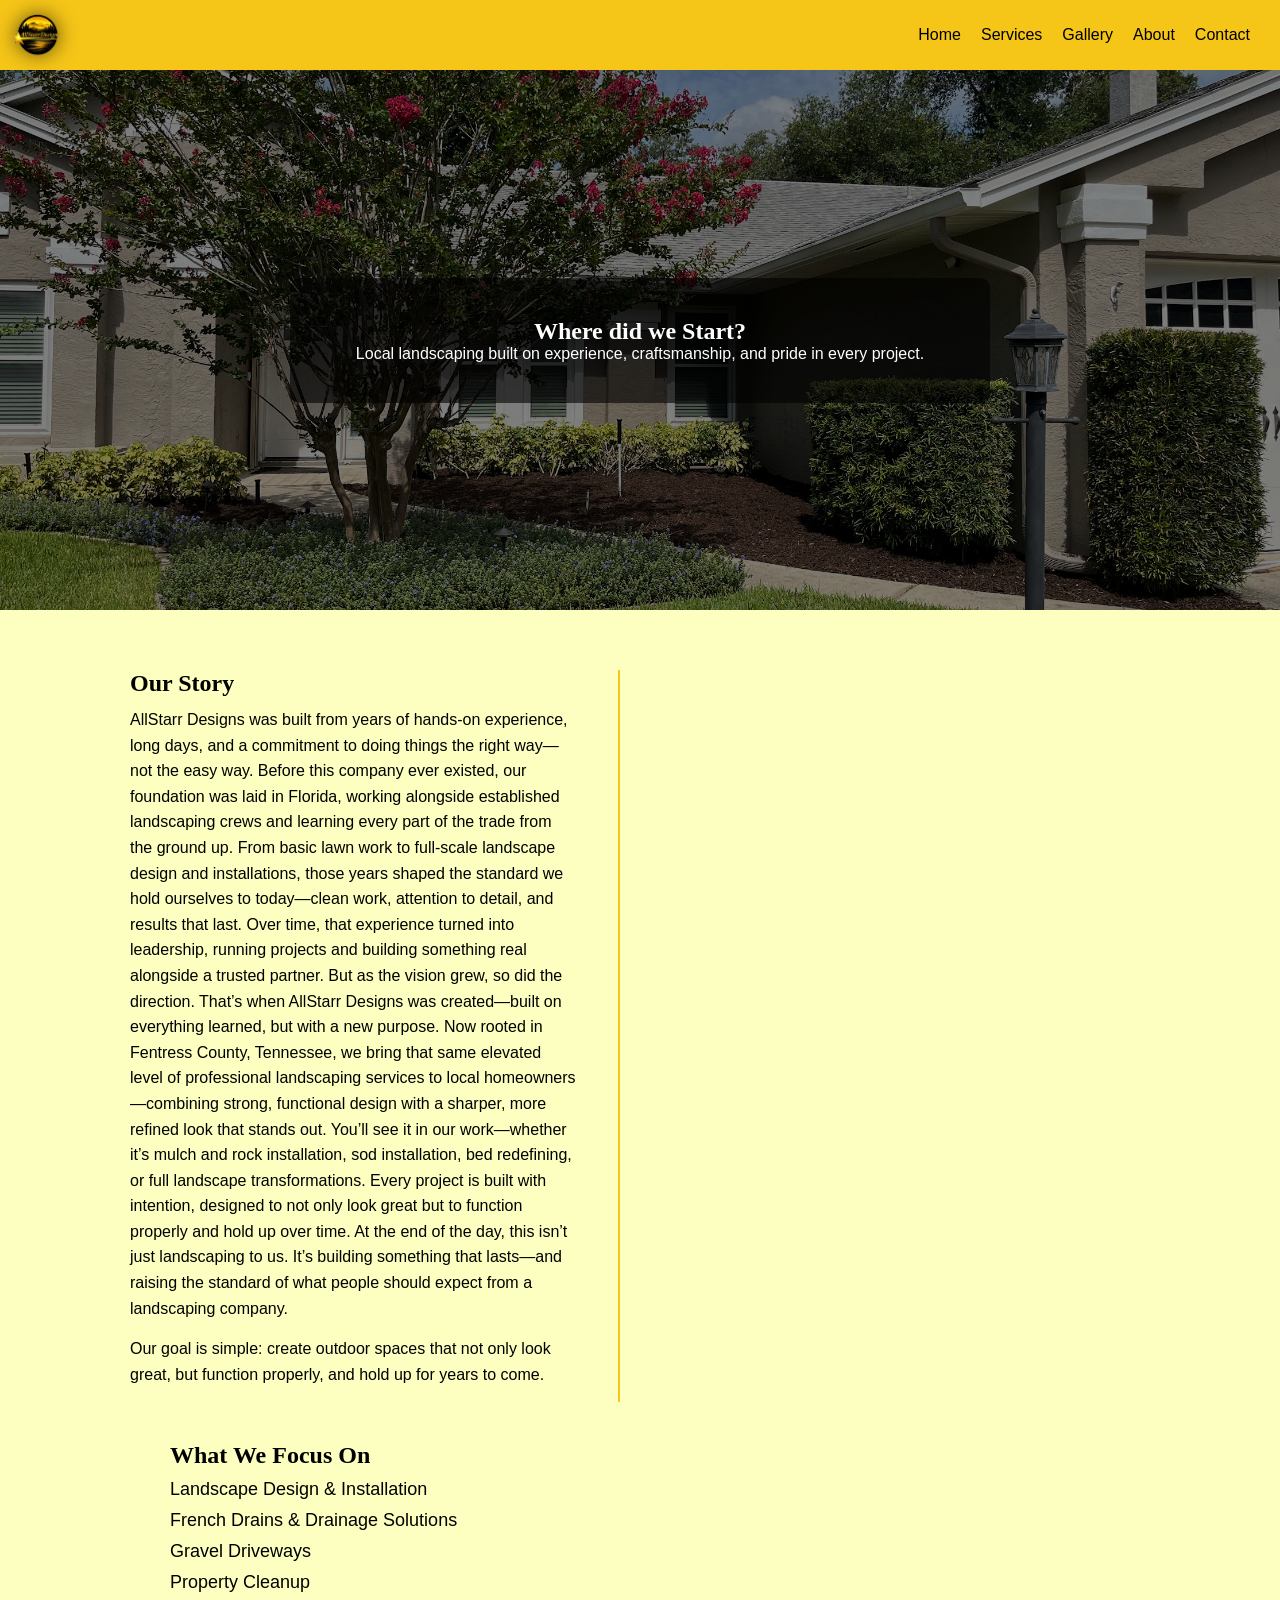
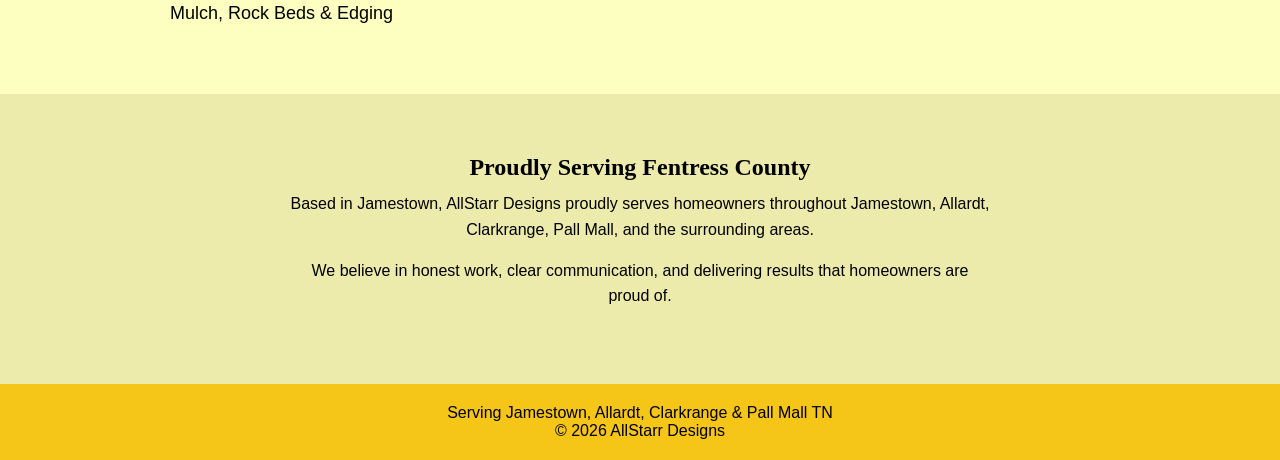
<file: about.html>
<!DOCTYPE html>

<html lang="en">
<head>
<meta charset="UTF-8">
<meta name="viewport" content="width=device-width, initial-scale=1.0">
<title>About | AllStarr Designs</title>
<link rel="stylesheet" href="style.css">
</head>

<body>

<header class="header">
<nav class="navbar">

<img src="flowerbeds/b7cebd1a-477f-42ad-a487-3c53ad6c0b55-removebg-preview.png" alt="AllStarr Designs Logo" class="nav-logo">

  <div class="menu-toggle">&#9776;</div>

<ul class="nav-links">
<li><a href="index.html">Home</a></li>
<li><a href="services.html">Services</a></li>
<li><a href="gallery.html">Gallery</a></li>
<li><a href="about.html">About</a></li>
<li><a href="quote.html">Contact</a></li>
</ul>

</nav>
</header>

<section class="about-hero">

<div class="about-hero-text">
<h1>Where did we Start?</h1>
<p>Local landscaping built on experience, craftsmanship, and pride in every project.</p>
</div>

</section>

<section class="about-content">

<div class="about-story">

<h2>Our Story</h2>

<p>
AllStarr Designs was built from years of hands-on experience, long days, and a commitment to doing things the right way—not the easy way.

Before this company ever existed, our foundation was laid in Florida, working alongside established landscaping crews and learning every part of the trade from the ground up. From basic lawn work to full-scale landscape design and installations, those years shaped the standard we hold ourselves to today—clean work, attention to detail, and results that last.

Over time, that experience turned into leadership, running projects and building something real alongside a trusted partner. But as the vision grew, so did the direction. That’s when AllStarr Designs was created—built on everything learned, but with a new purpose.

Now rooted in Fentress County, Tennessee, we bring that same elevated level of professional landscaping services to local homeowners—combining strong, functional design with a sharper, more refined look that stands out.

You’ll see it in our work—whether it’s mulch and rock installation, sod installation, bed redefining, or full landscape transformations. Every project is built with intention, designed to not only look great but to function properly and hold up over time.

At the end of the day, this isn’t just landscaping to us.
It’s building something that lasts—and raising the standard of what people should expect from a landscaping company.
  </p>

<p>
Our goal is simple: create outdoor spaces that not only look great, but function properly, and hold up for years to come.
</p>

</div>

<div class="about-services">

<h2>What We Focus On</h2>

<ul>
<li>Landscape Design & Installation</li>
<li>French Drains & Drainage Solutions</li>
<li>Gravel Driveways</li>
<li>Property Cleanup</li>
<li>Mulch, Rock Beds & Edging</li>
</ul>

</div>

  <div class="map-container">
  <iframe 
    src="https://www.google.com/maps/d/u/0/embed?mid=17giqXx5Oo3lR4XcbzS0OCb4faoKxuyw&ehbc=2E312F"
    loading="lazy">
  </iframe>
</div>

</section>

<section class="about-local">

<h2>Proudly Serving Fentress County</h2>

<p>
Based in Jamestown, AllStarr Designs proudly serves homeowners throughout
Jamestown, Allardt, Clarkrange, Pall Mall, and the surrounding areas.
</p>

<p>
We believe in honest work, clear communication, and delivering results
that homeowners are proud of.
</p>

</section>

<footer>

<p>Serving Jamestown, Allardt, Clarkrange & Pall Mall TN</p>
 <p>© 2026 AllStarr Designs</p>


</footer>

  <script>

const menuToggle = document.querySelector(".menu-toggle");
const navLinks = document.querySelector(".nav-links");

if(menuToggle && navLinks){
menuToggle.addEventListener("click", () => {
navLinks.classList.toggle("active");
});
}

</script>
  
</body>
</html>
</file>
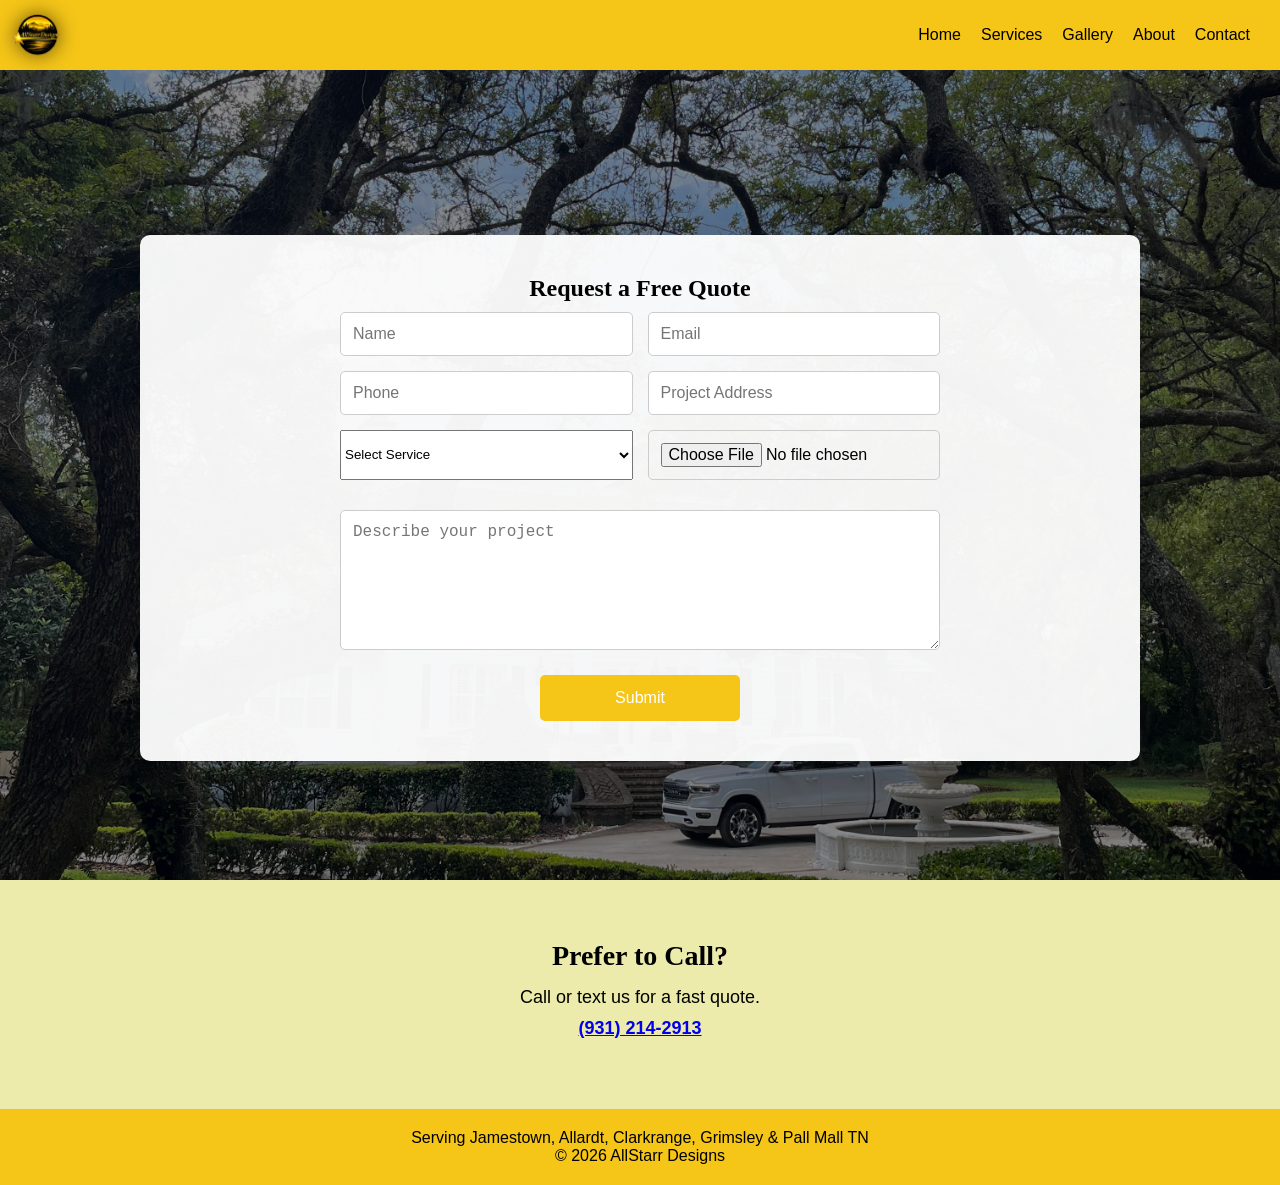
<file: quote.html>
<!DOCTYPE html>
<html lang="en">
<head>
<meta charset="UTF-8">
<meta name="viewport" content="width=device-width, initial-scale=1.0">
<title>Free Quote | AllStarr Designs</title>
<link rel="stylesheet" href="style.css">
</head>

<body>

<header class="header">
<nav class="navbar">

<img src="flowerbeds/b7cebd1a-477f-42ad-a487-3c53ad6c0b55-removebg-preview.png" alt="AllStarr Designs Logo" class="nav-logo">

<div class="menu-toggle">&#9776;</div>

<ul class="nav-links">
<li><a href="/index.html">Home</a></li>
<li><a href="/services.html">Services</a></li>
<li><a href="/gallery.html">Gallery</a></li>
<li><a href="/about.html">About</a></li>
<li><a href="/quote.html">Contact</a></li>
</ul>

</nav>
</header>

<section class="quote-hero">

<div class="quote-section">

<h2>Request a Free Quote</h2>

<form class="quote-form" action="https://formsubmit.co/813651c32834a68b5a01485ce2736d8b" method="POST" enctype="multipart/form-data">

<div class="form-grid">

<input type="text" name="name" placeholder="Name" required>

<input type="email" name="email" placeholder="Email" required>

<input type="tel" name="phone" placeholder="Phone">

<input type="text" name="address" placeholder="Project Address">

<select name="service">
<option value="">Select Service</option>
<option>Landscape Design</option>
<option>French Drain</option>
<option>Gravel Driveway</option>
<option>Property Cleanup</option>
<option>Mulch / Rock Beds</option>
</select>

<input type="file" name="photo">

</div>

<textarea name="message" placeholder="Describe your project"></textarea>

<input type="hidden" name="_captcha" value="false">

<button type="submit">Submit</button>

</form>
</div>

</section>

  <section class="direct-contact">

<h3>Prefer to Call?</h3>

<p>Call or text us for a fast quote.</p>

<p class="phone">
<a href="tel:9312142913">(931) 214-2913</a>
</p>

</section>
  

<footer>

<p>Serving Jamestown, Allardt, Clarkrange, Grimsley & Pall Mall TN</p>
  <p>© 2026 AllStarr Designs</p>


</footer>
  
<script>

const menuToggle = document.querySelector(".menu-toggle");
const navLinks = document.querySelector(".nav-links");

menuToggle.addEventListener("click", () => {
navLinks.classList.toggle("active");
});

</script>
</body>

</html>
</file>
<file: style.css>
/* RESET */

*{
margin:0;
padding:0;
box-sizing:border-box;
}

body{
background:#f9ff6f70;
color:#000001;
font-family:Arial, sans-serif;
}

h1,h2,h3,h4,h5,h6{
font-family:"Glyphonic", serif;
font-weight:bold;
}


/* NAVBAR */

.navbar{
display:flex;
justify-content:space-between;
align-items:center;
background:#F5C518;
padding:10px 10px;
color:white;
}

.nav-links{
display:flex;
list-style:none;
}

.nav-links li{
margin-right:20px;
}

.nav-links a{
color:#000000;
text-decoration:none;

}
.menu-toggle{
display:none;
font-size:30px;
cursor:pointer;
color:white;
margin-left:auto;
}

.nav-logo {
height:50px;
width:auto;
margin-right:20px;
display:block;

filter: drop-shadow(0 0 10px rgba(0,0,0,0.6));
}

/* HERO LOGO (homepage big one) */
.hero-logo {
max-width:200px;
width:120%;
margin-bottom:15px;
}
/* HERO */

h2{
margin-bottom:10px;
}

.hero{
height:90vh;
background:linear-gradient(rgba(0,0,0,0.25),rgba(0,0,0,0.45)), url("more/frontpagebg.jpg");
background-size:cover;
background-position:center;

display:flex;
align-items:center;
justify-content:center;
text-align:center;
color:white;
}

.hero-text{
background:rgba(0,0,0,0.78);
padding:40px;
border-radius:10px;
margin:0 190px 50px 190px;
}

.hero-logo {
   display: block;
   margin: 0 auto 15px auto;
   max-width: 150px; /* adjust size */
   margin-bottom: 10px;
}

.hero-content {
   text-align: center;
}


/* BUTTONS */

.quote-btn,
.cta-btn{
color:#000001;
margin-top:15px;
padding:12px 25px;
border:none;
background:#F5C518;
font-size:16px;
cursor:pointer;
transition:all .3s ease;
position:relative;
overflow:hidden;
border-radius:6px;
display:inline-block;
text-decoration:none;
}

/* Hover effect */

.quote-btn:hover,
.cta-btn:hover{
transform:translateY(-5px);
box-shadow:0 8px 15px rgba(0,0,0,0.3);
}


/* =========================
   COMET BORDER
========================= */

.quote-btn{
position:relative;
z-index:1;
}

/* spinning comet */

.quote-btn::before{
content:"";
position:absolute;
top:-100%;
left:-100%;
width:300%;
height:300%;

background:conic-gradient(
transparent 0deg,
transparent 320deg,
#fff8df 340deg,
transparent 360deg
);

animation:spin 4s linear infinite;
filter:blur(6px);
z-index:-2;
}

/* button fill */

.quote-btn::after{
content:"";
position:absolute;
inset:2px;
background:#F5C518;
border-radius:inherit;
z-index:-1;
}


/* spin animation */

@keyframes spin{
from{transform:rotate(0deg);}
to{transform:rotate(360deg);}
}



/* SERVICES */

h3{
margin-bottom:20px;
}

.section-title{
background:#F5C518;
padding:20px;
text-align:center;
height:70px;
}

.service-container{
display:grid;
grid-template-columns:repeat(auto-fit,minmax(220px,1fr));
gap:20px;
margin-top:30px;
}

.service-card{
display:block;
text-decoration:none;
color:inherit;
text-align:center;
margin-bottom:40px;
}

.service-card img{
width:89%;
height:300px;
object-fit:cover;
margin-bottom:20px;
border-radius:6px;
  box-shadow:0 15px 40px rgba(0,0,0,.45);
  transition:transform 0.3s ease;
background:white;
}
.service-card img:hover{
  transform:scale(1.05);
  box-shadow:0 10px 25px rgba(0,0,0,.65);
}
  


/* HOME PAGE GALLERY (CAROUSEL) */

.gallery{
padding:20px 30px;
text-align:center;
background:#F5C518;
}

.carousel-wrapper{
position:relative;
overflow:hidden;
margin-top:20px;
}

.gallery-grid{
display:flex;
gap:15px;
overflow-x:auto;
scroll-behavior:smooth;
padding:10px;
}

.gallery-grid::-webkit-scrollbar{
display:none;
}

.gallery-item{
min-width:280px;
position:relative;
border-radius:6px;
overflow:hidden;
}

.gallery-item img{
width:100%;
height:300px;
object-fit:cover;
border-radius:6px;
box-shadow:0 2px 8px rgba(0,0,0,.45);
}


/* OVERLAY */

.gallery-overlay{
position:absolute;
top:0;
left:0;
width:100%;
height:100%;
background:rgba(0,0,0,.65);
color:white;
display:flex;
flex-direction:column;
justify-content:center;
align-items:center;
text-align:center;
opacity:0;
transition:.3s;
padding:20px;
}

.gallery-item:hover .gallery-overlay{
opacity:1;
}


/* CAROUSEL BUTTONS */

.carousel-btn{
position:absolute;
top:50%;
transform:translateY(-50%);
background:rgba(0,0,0,.6);
color:white;
border:none;
font-size:30px;
cursor:pointer;
padding:10px 15px;
z-index:10;
}

.carousel-btn.left{ left:0; }
.carousel-btn.right{ right:0; }


/* CTA */

.cta{
padding:60px;
text-align:center;
background:#c7bf814f;
color:#000001;
}


/* FOOTER */

footer{
text-align:center;
padding:20px;
background:#F5C518;
color:#000001;
}


/* QUOTE PAGE */

.quote-hero{
background:linear-gradient(rgba(0,0,0,.45),rgba(0,0,0,.45)), url("more/heathrow.jpg");
background-size:cover;
background-position:center;
min-height:90vh;

display:flex;
align-items:center;
justify-content:center;
padding:40px 20px;
}

.quote-section{
max-width:1000px;   /* change this to widen the entire box */
width:90%;
margin:0 auto;
transform:translateY(60px);
padding:40px;
background:rgba(255,255,255,.95);
border-radius:10px;
box-shadow:0 15px 40px rgba(0,0,0,.25);
text-align:center;
   margin-bottom:75px;
}

.quote-form{
display:flex;
flex-direction:column;
gap:15px;
max-width:600px;
margin:auto;
}

.quote-form input,
.quote-form textarea{
padding:12px;
font-size:16px;
border:1px solid #ccc;
border-radius:5px;
width:100%;        /* makes fields full width */
}

.quote-form textarea{
width:100%;
min-height:140px;
}
.quote-form button{
background:#F5C518;
color:white;
border:none;
padding:14px;
font-size:16px;
border-radius:5px;
cursor:pointer;
transition:.3s;
width:200px;
margin:10px auto 0;
}

.quote-form button:hover{
background:#F5C518;
}
.form-grid{
display:grid;
grid-template-columns:1fr 1fr;
gap:15px;
margin-bottom:15px;
}


/* DIRECT CONTACT */

.direct-contact{
text-align:center;
padding:60px 20px;
background:#c7bf814f;
}

.direct-contact h3{
margin-bottom:15px;
font-size:28px;
}

.direct-contact p{
font-size:18px;
margin-bottom:10px;
}

.phone{
font-size:24px;
font-weight:bold;
color:#FFD84D;
}


/* GALLERY PAGE GRID */

.gallery h1{
margin-bottom:40px;
}

.gallery .gallery-grid{
display:grid;
grid-template-columns:repeat(auto-fit,minmax(260px,1fr));
gap:20px;
}

.gallery .gallery-item{
position:relative;
overflow:hidden;
border-radius:8px;
}

.gallery .gallery-item img{
width:100%;
height:280px;
object-fit:cover;
display:block;
transition:.3s;
}

.gallery .gallery-item:hover img{
transform:scale(1.08);
}


/* ABOUT PAGE */

.about-hero{
background:linear-gradient(rgba(0,0,0,.5),rgba(0,0,0,.5)), url("more/frontpagebg.jpg");
background-size:cover;
background-position:center;
height:60vh;

display:flex;
align-items:center;
justify-content:center;
text-align:center;
color:white;
}

.about-hero-text{
background:rgba(0,0,0,.6);
padding:40px;
border-radius:10px;
max-width:700px;
width:90%;
}

.about-content{
display:grid;
grid-template-columns:1fr 1fr;
gap:40px;
padding:60px 40px;
max-width:1100px;
margin:auto;
}

.about-content p{
margin-bottom:15px;
line-height:1.6;
}

.map-container {
  grid-column: 2;
  grid-row: 1 / span 2;
  width: 100%;
  height: 100%;
  min-height: 400px;
}

.map-container iframe {
  width: 100%;
  height: 100%;
  border: 0;
  border-radius: 10px;
}

.about-services ul{
list-style:none;
}

.about-services li{
margin-bottom:10px;
font-size:18px;
}

.about-local{
text-align:center;
padding:60px 30px;
background:#c7bf814f;
}

.about-local p{
max-width:700px;
margin:auto;
margin-bottom:15px;
line-height:1.6;
}
.about-story{
border-right:2px solid #F5C518;
padding-right:40px;
}

.about-services{
padding-left:40px;
}

/* Service Page */

.services-page{
width:90%;
max-width:1100px;
margin:auto;
padding:30px 0;
}

.services-title{
text-align:center;
margin-bottom:10px;
}

.services-intro{
text-align:center;
margin-bottom:60px;
}

.service-row{
display:flex;
align-items:center;
gap:40px;
margin-bottom:20px;
}

.service-row img{
width:30%;
border-radius:8px;
  box-shadow:0 15px 40px rgba(0,0,0,.45);
  transition:transform 0.3s ease;
}

.service-row img:hover{
  transform:scale(1.05);
  box-shadow:0 10px 25px rgba(0,0,0,.65);

}

.service-text{
width:65%;
}

.service-text h2{
margin-bottom:10px;
color:#000000;
}

.service-text p{
line-height:1.6;
}

.reverse{
flex-direction:row-reverse;
}



/* MOBILE */

@media(max-width:768px){

.service-row{
flex-direction:column;
}

.reverse{
flex-direction:column;
}

.service-row img,
.service-text{
width:100%;
}
  
  .menu-toggle{
display:block;
}

.navbar{
flex-wrap:wrap;
}

.nav-links{
display:none;
width:100%;
flex-direction:column;
text-align:center;
margin-top:10px;
}

.nav-links li{
margin:10px 0;
}

.nav-links.active{
display:flex;
}

  
  .form-grid{
grid-template-columns:1fr;
}

   .map-container {
    grid-column: 1;
    grid-row: auto;
    min-height: 300px;
  }

.about-story{
border-right:none;
padding-right:0;
}

.about-services{
padding-left:0;
}
  
.about-content{
grid-template-columns:1fr;
}

.about-hero{
height:50vh;
}

.hero-text{
width:95%;          /* wider */
margin:0 auto 30px; /* centers it properly */
padding:20px;       /* slightly tighter padding */
}

.hero-text h1{
font-size:32px;
}

.hero-text p{
font-size:16px;
}

.hero-text button{
font-size:18px;
padding:14px 26px;
}

}
</file>
